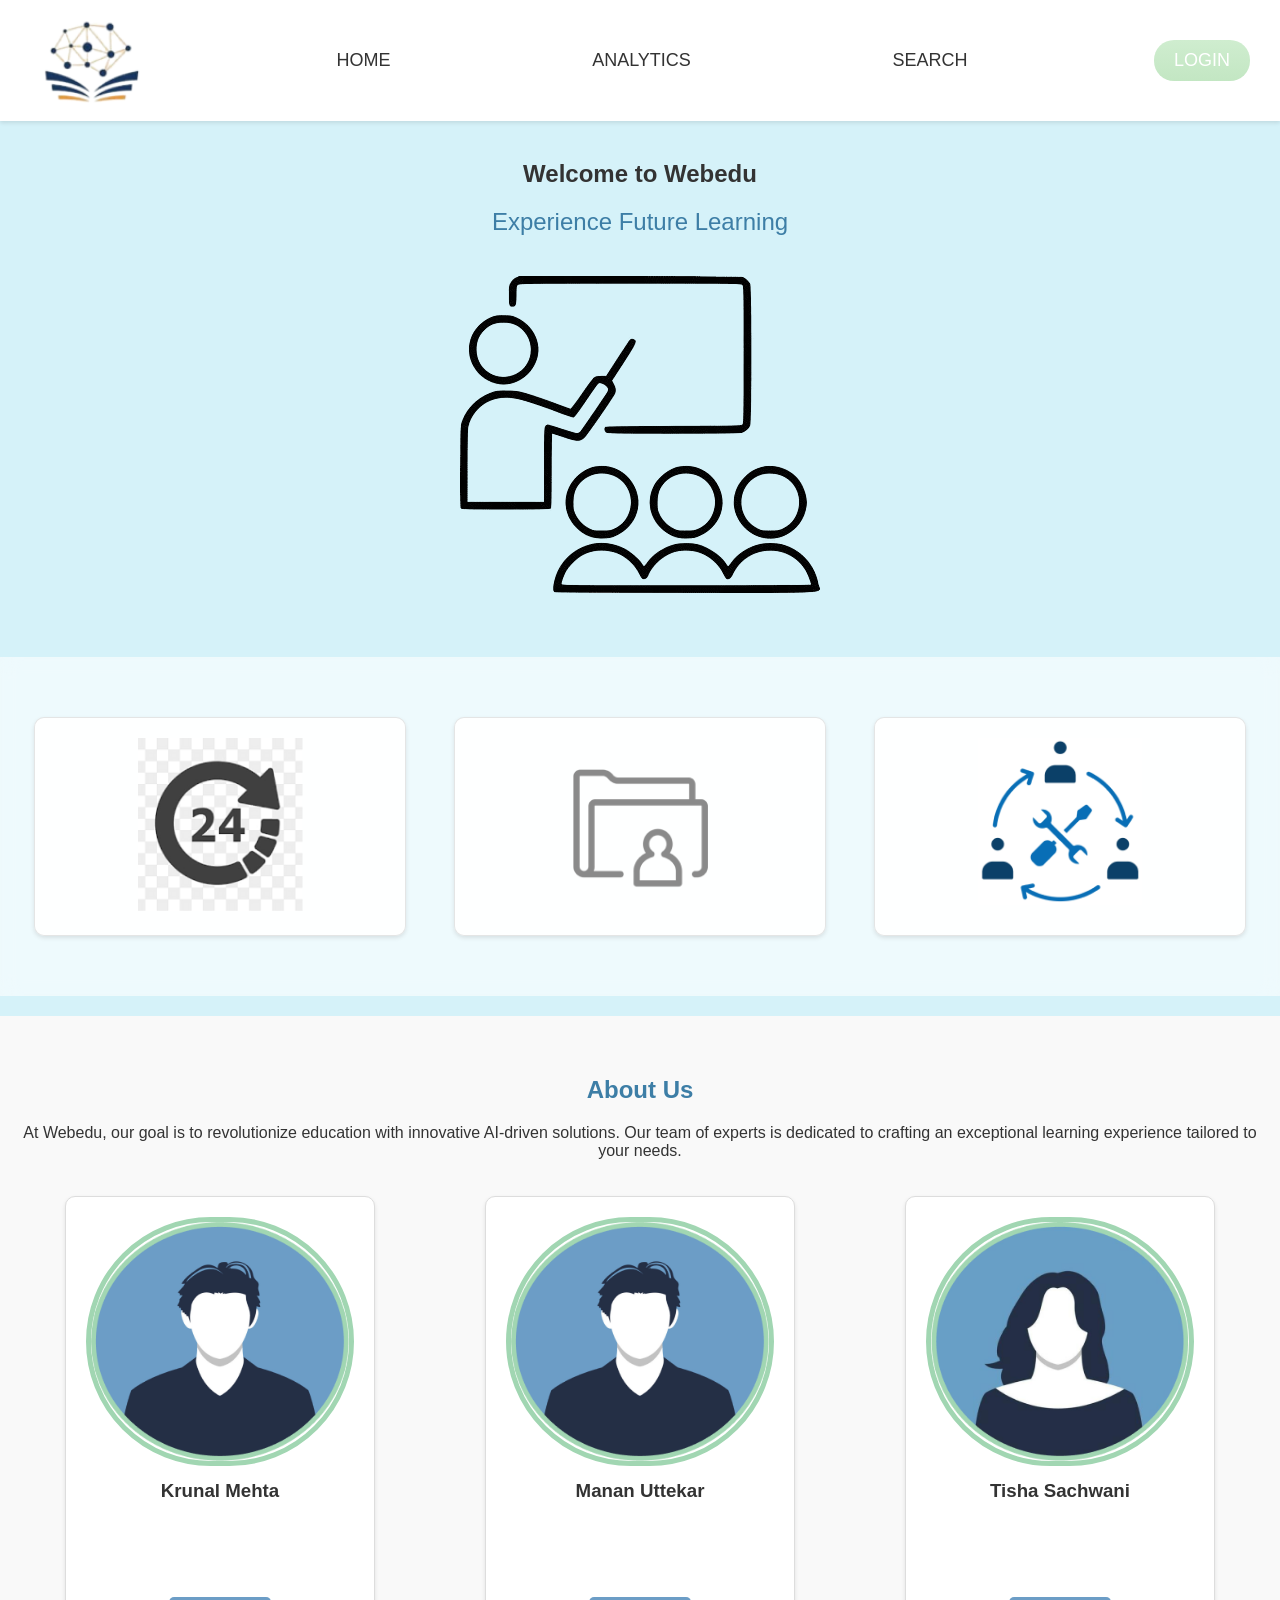
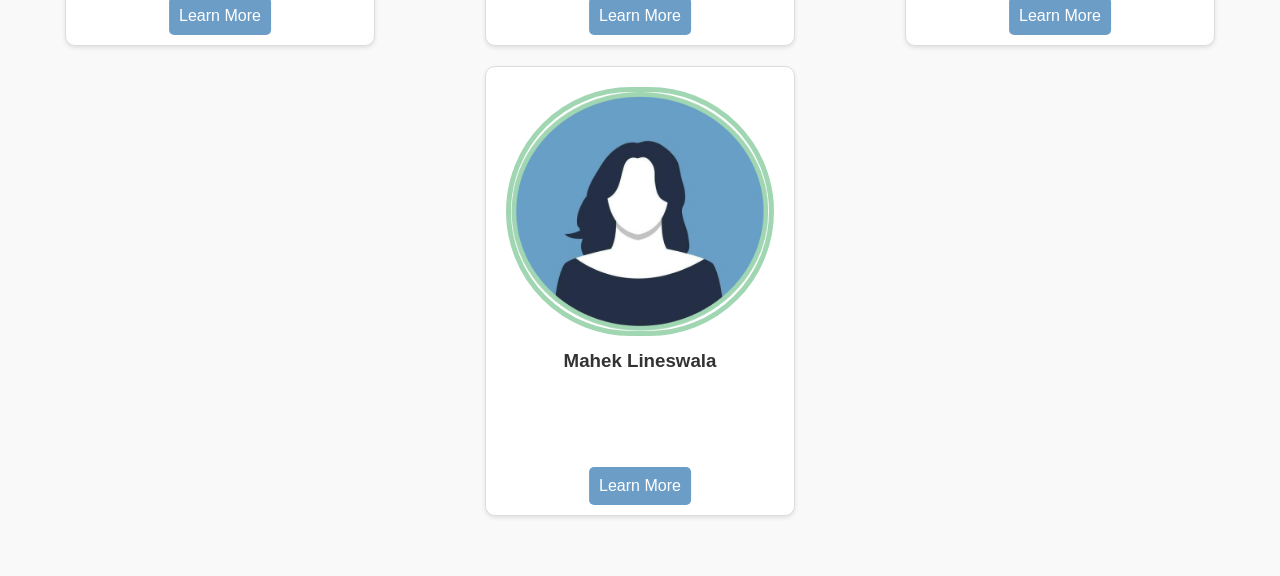
<file: index.html>
<!DOCTYPE html>
<html lang="en">
  <head>
    <meta charset="UTF-8" />
    <meta name="viewport" content="width=device-width, initial-scale=1.0" />
    <title>Webedu</title>
    <link rel="stylesheet" href="styles1.css" />
    <style>
      .designer-details {
        display: none;
      }
      .designer-card {
        position: relative;
        width: 309.62px;
        height: 450px;
        margin: 0 10px;
      }
      .designer-image {
        width: 100%;
        height: auto;
        border-radius: 9999px;
        border: 5.79px #a1d6b2 solid;
      }
      .learn-more-btn {
        position: absolute;
        bottom: 10px;
        left: 50%;
        transform: translateX(-50%);
        background: #6c9dc6;
        color: white;
        padding: 10px;
        border: none;
        border-radius: 5px;
        cursor: pointer;
      }
    </style>
  </head>
  <body>
    <div class="menu-bar">
      <img src="images/images/logo.png" alt="Logo" id="logo" />

      <a href="#" class="menu-item">HOME</a>
      <div class="menu-item dropdown">
        <a href="#" class="dropdown-btn">ANALYTICS</a>
        <div class="dropdown-content">
          <a href="#">Pomodoro Timer</a>
          <a href="#">Quizzes</a>
        </div>
      </div>
      <a href="search.html" class="menu-item">SEARCH</a>
      <a href="register.html" class="login-btn">LOGIN</a>
    </div>

    <div class="content">
      <!-- Home Section -->
      <section id="home" class="home-section">
        <h1>Welcome to Webedu</h1>
        <p class="tagline">Experience Future Learning</p>
        <img
          src="images/images/hero.png"
          alt="Home Banner"
          class="home-banner"
        />
      </section>

      <!-- Features Section -->
      <section id="features" class="features-section">
        <div class="feature-card">
          <img
            src="images/images/24_hour.png"
            alt="24 HR Learning"
            class="feature-image"
          />
        </div>
        <div class="feature-card">
          <img
            src="images/images/file.png"
            alt="Resource Library"
            class="feature-image"
          />
        </div>
        <div class="feature-card">
          <img
            src="images/images/colab.png"
            alt="Collaborative Tools"
            class="feature-image"
          />
        </div>
      </section>

      <!-- About Us Section -->
      <section id="about-us" class="about-us-section">
        <h2>About Us</h2>
        <p>
          At Webedu, our goal is to revolutionize education with innovative
          AI-driven solutions. Our team of experts is dedicated to crafting an
          exceptional learning experience tailored to your needs.
        </p>
        <br />
        <br />
        <div class="about-team">
          <div class="designer-card">
            <img
              src="images/images/tm1.png"
              alt="Krunal Mehta"
              class="designer-image"
            />
            <h3>Krunal Mehta</h3>
            <button class="learn-more-btn" onclick="toggleDetails('krunal')">
              Learn More
            </button>
            <div id="krunal" class="designer-details">
              <p>
                Krunal Mehta is a Backend Developer specializing in developing
                robust server-side solutions focusing on efficiency and
                security.
              </p>
            </div>
          </div>
          <div class="designer-card">
            <img
              src="images/images/tm1.png"
              alt="Manan Uttekar"
              class="designer-image"
            />
            <h3>Manan Uttekar</h3>
            <button class="learn-more-btn" onclick="toggleDetails('manan')">
              Learn More
            </button>
            <div id="manan" class="designer-details">
              <p>
                Manan Uttekar is a Backend Developer who builds reliable,
                scalable systems that ensure smooth performance and reliability.
              </p>
            </div>
          </div>
          <div class="designer-card">
            <img
              src="images/images/tm2.png"
              alt="Tisha Sachwani"
              class="designer-image"
            />
            <h3>Tisha Sachwani</h3>
            <button class="learn-more-btn" onclick="toggleDetails('tisha')">
              Learn More
            </button>
            <div id="tisha" class="designer-details">
              <p>
                Tisha Sachwani is a UI/UX Designer and Frontend Developer
                specializing in creating visually appealing and user-centric
                designs.
              </p>
            </div>
          </div>
          <div class="designer-card">
            <img
              src="images/images/tm2.png"
              alt="Mahek Lineswala"
              class="designer-image"
            />
            <h3>Mahek Lineswala</h3>
            <button class="learn-more-btn" onclick="toggleDetails('mahek')">
              Learn More
            </button>
            <div id="mahek" class="designer-details">
              <p>
                Mahek Lineswala is a UI/UX Designer who designs intuitive,
                visually cohesive interfaces that enhance user experience.
              </p>
            </div>
          </div>
        </div>
      </section>
    </div>

    <script>
      function toggleDetails(id) {
        const details = document.getElementById(id);
        if (details.style.display === "none" || details.style.display === "") {
          details.style.display = "block";
        } else {
          details.style.display = "none";
        }
      }
    </script>
  </body>
</html>
</file>
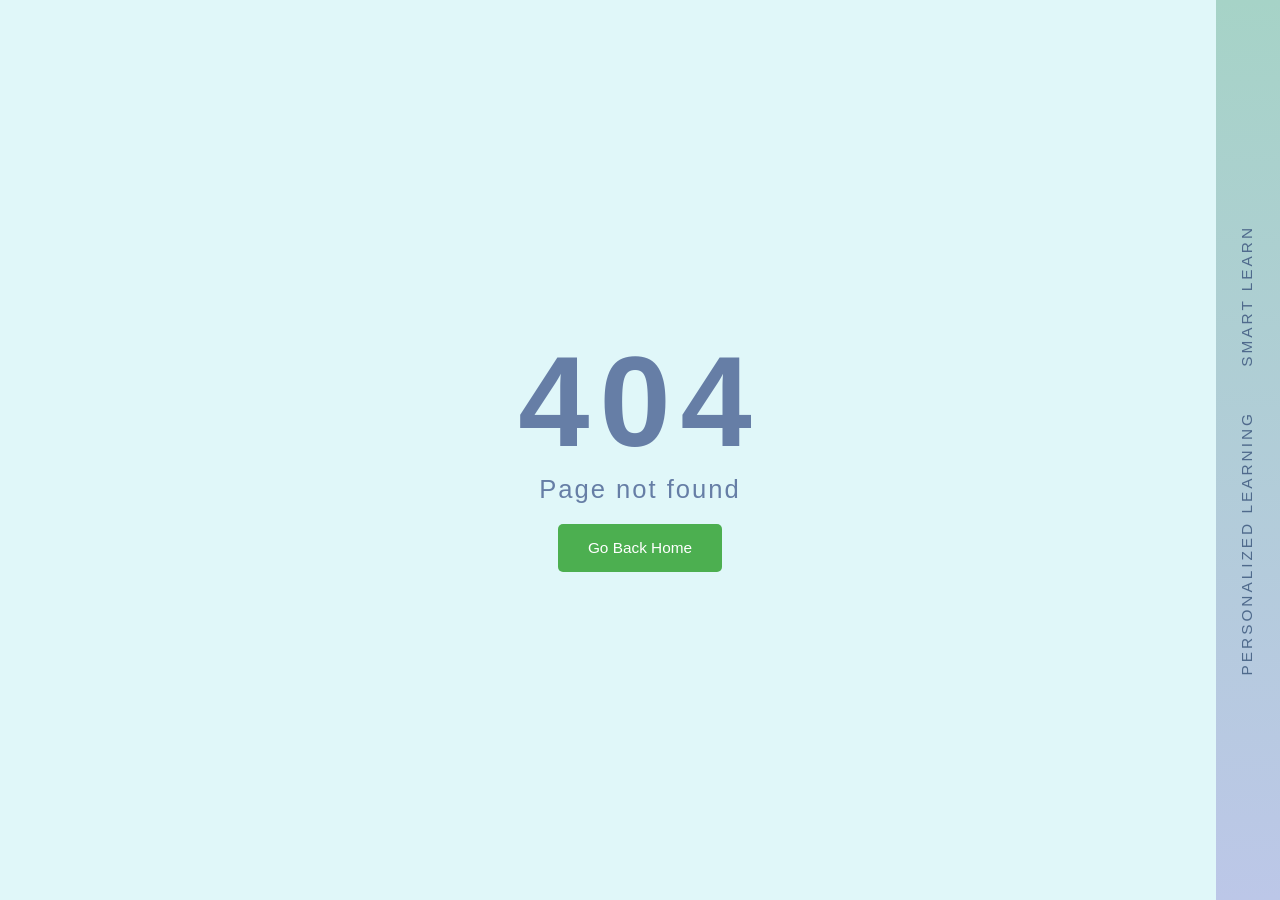
<file: 404page.html>
<!DOCTYPE html>
<html lang="en">
  <head>
    <meta charset="UTF-8" />
    <meta name="viewport" content="width=device-width, initial-scale=1.0" />
    <title>404 Page Not Found</title>
    <style>
      * {
        margin: 0;
        padding: 0;
        box-sizing: border-box;
      }
      body,
      html {
        height: 100%;
        font-family: "Arial", sans-serif;
        background-color: #e0f7f9;
      }
      .container {
        position: relative;
        width: 100%;
        height: 100%;
        display: flex;
        justify-content: center;
        align-items: center;
        flex-direction: column;
        overflow: hidden;
      }
      .circle {
        position: absolute;
        width: 80%;
        height: 80%;
        background-color: #bdd9f9;
        border-radius: 50%;
        top: 10%;
        left: 40%;
        transform: translate(-50%, 0);
        z-index: -1;
      }
      .text {
        text-align: center;
        color: #667ea6;
        margin-bottom: 20px;
      }
      .text h1 {
        font-size: 10vw;
        font-weight: bold;
        letter-spacing: 10px;
      }
      .text p {
        font-size: 2vw;
        letter-spacing: 2px;
      }
      .sidebar {
        position: absolute;
        right: 0;
        top: 0;
        width: 5%;
        height: 100%;
        background: linear-gradient(to bottom, #a6d3c7, #bcc7e8);
        display: flex;
        flex-direction: column;
        justify-content: center;
      }
      .sidebar p {
        color: #4f6a8c;
        writing-mode: vertical-rl;
        transform: rotate(180deg);
        font-size: 1.2vw;
        letter-spacing: 3px;
        margin: 12px;
        padding: 10px;
        text-align: center;
      }
      .btn-home {
        background-color: #4caf50; /* Green background */
        color: white; /* White text */
        padding: 15px 30px; /* Padding for the button */
        border: none;
        border-radius: 5px;
        text-decoration: none;
        font-size: 1.2vw;
        cursor: pointer;
        transition: background-color 0.3s;
      }
      .btn-home:hover {
        background-color: #45a049; /* Darker green on hover */
      }

      /* Media queries for flexibility */
      @media screen and (max-width: 768px) {
        .text h1 {
          font-size: 15vw;
        }
        .text p {
          font-size: 4vw;
        }
        .sidebar p {
          font-size: 2vw;
        }
        .btn-home {
          font-size: 3vw;
          padding: 10px 20px;
        }
      }

      @media screen and (max-width: 480px) {
        .text h1 {
          font-size: 20vw;
        }
        .text p {
          font-size: 5vw;
        }
        .circle {
          top: 20%;
          width: 100%;
          height: 100%;
        }
        .sidebar p {
          font-size: 3vw;
        }
        .btn-home {
          font-size: 5vw;
          padding: 8px 16px;
        }
      }
    </style>
  </head>
  <body>
    <div class="container">
      <div class="circle"></div>
      <div class="text">
        <h1>404</h1>
        <p>Page not found</p>
      </div>
      <!-- Button to go back home -->
      <a href="home.html" class="btn-home">Go Back Home</a>

      <div class="sidebar">
        <p>SMART LEARN</p>
        <p>PERSONALIZED LEARNING</p>
      </div>
    </div>
  </body>
</html>
</file>
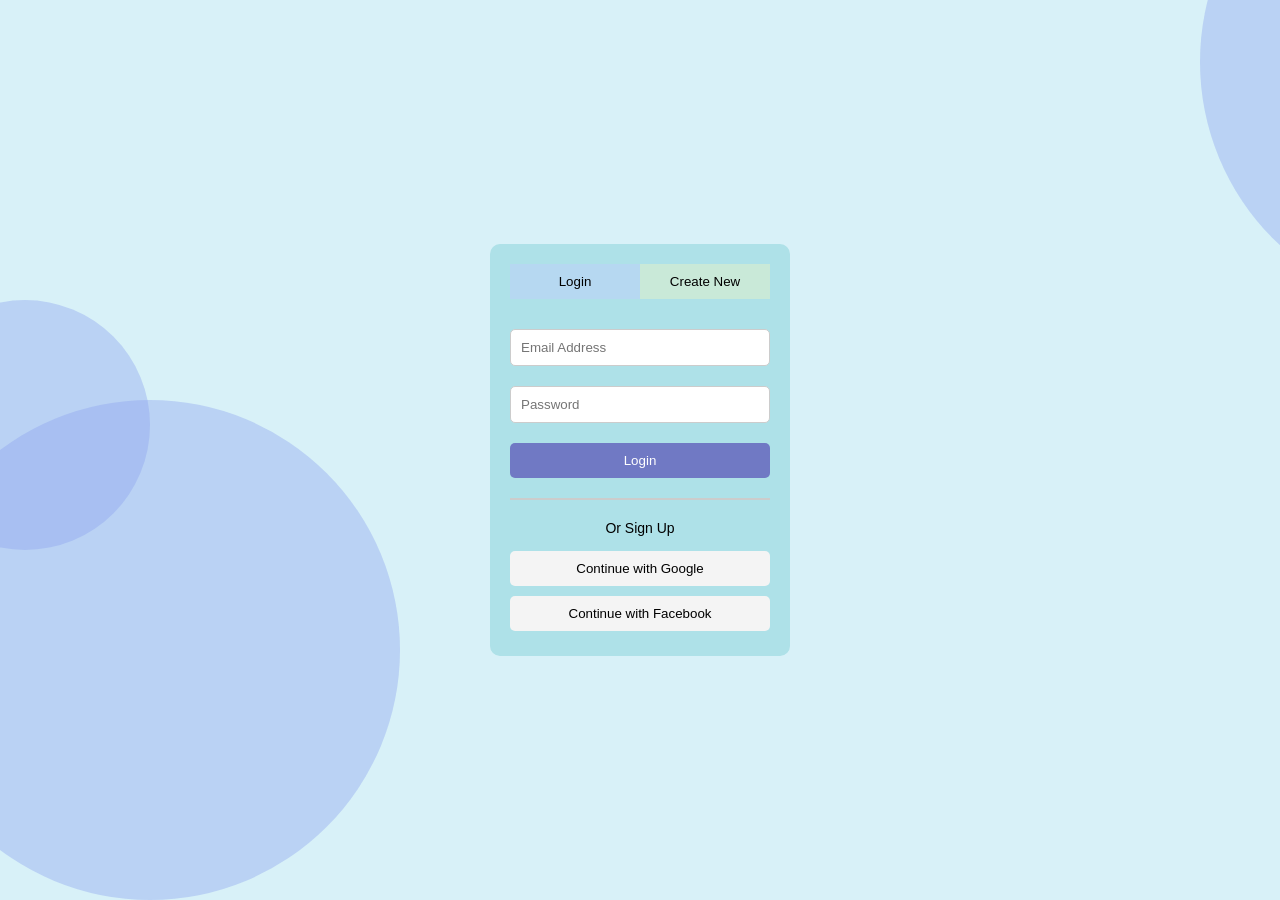
<file: register.html>
<!DOCTYPE html>
<html lang="en">
  <head>
    <meta charset="UTF-8" />
    <meta name="viewport" content="width=device-width, initial-scale=1.0" />
    <title>Login & Sign Up</title>
    <link rel="stylesheet" href="style.css" />
  </head>
  <body>
    <div class="ellipse"></div>
    <div class="ellipse1"></div>
    <div class="ellipse2"></div>
    <div class="ellipse3"></div>
    <div class="form-container">
      <div class="tab-container">
        <button class="tab active" id="login-tab" onclick="showLogin()">
          Login
        </button>
        <button class="tab" id="signup-tab" onclick="showSignUp()">
          Create New
        </button>
      </div>

      <!-- Login Form -->
      <div id="login-form">
        <form>
          <input type="email" placeholder="Email Address" required />
          <input type="password" placeholder="Password" required />
          <button type="submit" class="submit-btn">Login</button>
        </form>

        <hr />
        <div class="alternative-login">
          <p>Or Sign Up</p>
          <button class="social-login google">Continue with Google</button>
          <button class="social-login facebook">Continue with Facebook</button>
        </div>
      </div>

      <!-- Sign-up Form (Initially Hidden) -->
      <div id="signup-form" style="display: none">
        <form>
          <input type="text" placeholder="Full Name" required />
          <input type="email" placeholder="Email Address" required />
          <input type="tel" placeholder="Phone Number" required />
          <input type="text" placeholder="City" required />
          <input type="password" placeholder="Password" required />
          <div class="terms-container">
            <input type="checkbox" id="terms" required />
            <label for="terms">I agree on terms and conditions</label>
          </div>
          <button type="submit" class="submit-btn">Create Account</button>
        </form>
      </div>
    </div>

    <script>
      function showLogin() {
        document.getElementById("login-form").style.display = "block";
        document.getElementById("signup-form").style.display = "none";
        document.getElementById("login-tab").classList.add("active");
        document.getElementById("signup-tab").classList.remove("active");
      }

      function showSignUp() {
        document.getElementById("signup-form").style.display = "block";
        document.getElementById("login-form").style.display = "none";
        document.getElementById("signup-tab").classList.add("active");
        document.getElementById("login-tab").classList.remove("active");
      }
    </script>
  </body>
</html>
</file>
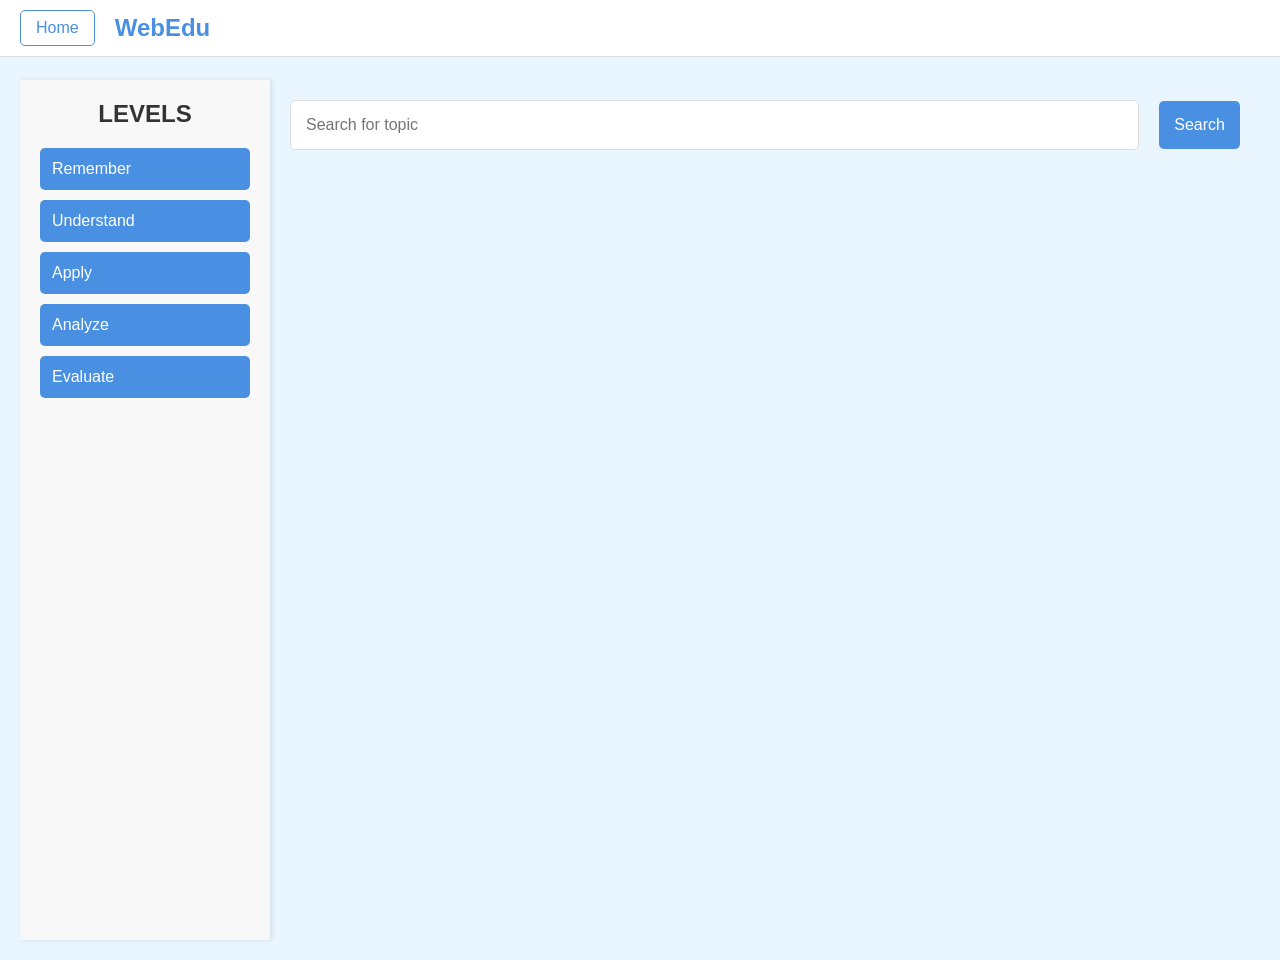
<file: search.html>
<!DOCTYPE html>
<html lang="en">
  <head>
    <meta charset="UTF-8" />
    <meta name="viewport" content="width=device-width, initial-scale=1.0" />
    <title>Responsive Search Page</title>
    <link rel="stylesheet" href="styles.css" />
    <style>
      /* Basic styling */
      body {
        margin: 0;
        font-family: Arial, sans-serif;
      }

      .navbar {
        display: flex;
        align-items: center;
        padding: 10px 20px;
        background-color: #fff;
        border-bottom: 1px solid #ddd;
        position: fixed;
        top: 0;
        left: 0;
        width: 100%;
        z-index: 1000;
      }

      .logo a {
        font-size: 24px;
        font-weight: bold;
        color: #4a90e2;
        text-decoration: none;
        margin-right: auto;
      }

      .home-button {
        font-size: 16px;
        color: #4a90e2;
        text-decoration: none;
        padding: 8px 15px;
        border: 1px solid #4a90e2;
        border-radius: 5px;
        transition: background-color 0.3s, color 0.3s;
        margin-right: 20px;
      }

      .home-button:hover {
        background-color: #4a90e2;
        color: #fff;
      }

      .container {
        display: flex;
        margin-top: 60px; /* Adjust for fixed navbar */
        padding: 20px;
      }

      .sidebar {
        width: 250px; /* Increased width of levels column */
        background-color: #f8f8f8;
        padding: 20px;
        box-shadow: 2px 0 5px rgba(0, 0, 0, 0.1);
      }

      .sidebar h2 {
        margin-top: 0;
        color: #333; /* Adjusted color for better visibility */
      }

      .sidebar ul {
        list-style-type: none;
        padding: 0;
      }

      .sidebar ul li {
        margin-bottom: 10px;
      }

      .sidebar ul li button {
        width: 100%;
        padding: 12px; /* Increased padding for larger buttons */
        border: none;
        border-radius: 5px;
        background-color: #4a90e2;
        color: white;
        cursor: pointer;
        font-size: 16px;
        text-align: left;
      }

      .sidebar ul li button:hover {
        background-color: #357abd;
      }

      .content {
        flex: 1;
        padding: 20px;
      }

      .search-bar {
        display: flex;
        margin-bottom: 20px;
      }

      .search-bar input {
        flex: 1;
        padding: 15px; /* Increased padding for larger input box */
        border: 1px solid #ddd;
        border-radius: 5px;
        font-size: 16px; /* Increased font size for better readability */
      }

      .search-bar button {
        padding: 15px; /* Increased padding for button */
        border: none;
        border-radius: 5px;
        background-color: #4a90e2;
        color: white;
        cursor: pointer;
        margin-left: 10px;
        font-size: 16px; /* Increased font size for button */
      }

      .search-bar button:hover {
        background-color: #357abd;
      }
    </style>
  </head>
  <body>
    <nav class="navbar">
      <a href="home.html" class="home-button">Home</a>
      <div class="logo">
        <a href="#">WebEdu</a>
      </div>
    </nav>

    <div class="container">
      <!-- Sidebar with Levels -->
      <div class="sidebar">
        <h2>LEVELS</h2>
        <ul>
          <li><button onclick="selectLevel('Remember')">Remember</button></li>
          <li>
            <button onclick="selectLevel('Understand')">Understand</button>
          </li>
          <li><button onclick="selectLevel('Apply')">Apply</button></li>
          <li><button onclick="selectLevel('Analyze')">Analyze</button></li>
          <li><button onclick="selectLevel('Evaluate')">Evaluate</button></li>
        </ul>
      </div>

      <!-- Search Bar and Content Area -->
      <div class="content">
        <div class="search-bar">
          <input type="text" id="search-input" placeholder="Search for topic" />
          <button id="search-btn">Search</button>
        </div>
        <div id="results">
          <!-- Search results will appear here -->
        </div>
      </div>
    </div>

    <script>
      function selectLevel(level) {
        alert(`Selected Level: ${level}`);
        // You can add logic to filter content based on selected level
      }

      document
        .getElementById("search-btn")
        .addEventListener("click", function () {
          const query = document.getElementById("search-input").value;
          document.getElementById(
            "results"
          ).innerHTML = `You searched for: ${query}`;
        });
    </script>
  </body>
</html>
</file>
<file: styles1.css>
/* Basic Reset */
* {
  margin: 0;
  padding: 0;
  box-sizing: border-box;
}

/* Body Styles */
body {
  font-family: "Mukta Vaani", sans-serif;
  background: #d5f2f9;
  color: #333;
}

/* Menu Bar Styles */
.menu-bar {
  display: flex;
  justify-content: space-between;
  align-items: center;
  background: #fff;
  padding: 15px 30px;
  position: absolute;
  width: 100%;
  top: 0;
  left: 0;
  box-shadow: 0 2px 4px rgba(0, 0, 0, 0.1);
  z-index: 1000;
}

.menu-item {
  text-decoration: none;
  color: #333;
  font-size: 18px;
  margin: 0 15px;
  transition: color 0.3s;
}

.menu-item:hover {
  color: #3d7ea6;
}

#logo {
  width: 120px;
  height: auto;
}

.dropdown {
  position: relative;
  display: inline-block;
}

.dropdown-btn {
  color: #333;
  font-size: 18px;
  cursor: pointer;
  text-decoration: none;
}

.dropdown-content {
  display: none;
  position: absolute;
  background-color: #fff;
  min-width: 160px;
  box-shadow: 0px 8px 16px rgba(0, 0, 0, 0.2);
  z-index: 1;
}

.dropdown-content a {
  color: #333;
  padding: 12px 16px;
  text-decoration: none;
  display: block;
  font-size: 16px;
}

.dropdown-content a:hover {
  background-color: #f1f1f1;
}

.dropdown:hover .dropdown-content {
  display: block;
}

.login-btn {
  background: linear-gradient(
    180deg,
    rgba(175, 225, 175, 0.6) 0%,
    rgba(88, 187, 88, 0.36) 100%
  );
  color: white;
  padding: 10px 20px;
  border-radius: 20px;
  text-decoration: none;
  font-size: 18px;
  transition: background 0.3s;
}

.login-btn:hover {
  background: linear-gradient(
    180deg,
    rgba(88, 187, 88, 0.6) 0%,
    rgba(175, 225, 175, 0.36) 100%
  );
}

/* Content Styles */
.content {
  padding-top: 100px; /* To avoid content overlap with the fixed navbar */
}

/* Home Section Styles */
.home-section {
  text-align: center;
  padding: 60px 20px;
}

.home-banner {
  max-width: 100%;
  height: auto;
  margin-top: 20px;
}

.tagline {
  font-size: 24px;
  color: #3d7ea6;
  margin: 20px 0;
}

/* Features Section Styles */
.features-section {
  display: flex;
  justify-content: space-around;
  gap: 20px;
  padding: 60px 20px;
  background: rgba(255, 255, 255, 0.6);
  backdrop-filter: blur(10px);
}

.feature-card {
  background: rgba(255, 255, 255, 0.9);
  border: 1px solid rgba(0, 0, 0, 0.1);
  border-radius: 10px;
  padding: 20px;
  text-align: center;
  width: 30%;
  box-shadow: 0 2px 4px rgba(0, 0, 0, 0.1);
}

.feature-image {
  max-width: 50%;
  height: auto;
}

/* About Us Section */
.about-us-section {
  padding: 60px 20px;
  text-align: center;
  background: #f9f9f9;
  margin-top: 20px;
}

.about-us-section h2 {
  color: #3d7ea6;
  margin-bottom: 20px;
}

.about-team {
  display: flex;
  justify-content: space-around;
  gap: 20px;
  flex-wrap: wrap;
}

.designer-card {
  background: #fff;
  border: 1px solid #ddd;
  border-radius: 10px;
  padding: 20px;
  text-align: center;
  width: 30%;
  box-shadow: 0 2px 4px rgba(0, 0, 0, 0.1);
}

.designer-image {
  width: 100%;
  height: auto;
  border-radius: 50%;
}

.designer-card h3 {
  margin-top: 10px;
}

.learn-more-btn {
  display: inline-block;
  margin-top: 10px;
  background: #3d7ea6;
  color: #fff;
  padding: 10px 20px;
  border-radius: 20px;
  text-decoration: none;
  font-size: 16px;
  transition: background 0.3s;
}

.learn-more-btn:hover {
  background: #2a5d8e;
}

/* Responsive Design */
@media screen and (max-width: 768px) {
  .menu-bar {
    flex-direction: column;
    padding: 10px;
  }

  .menu-item {
    margin: 10px 0;
  }

  .dropdown-btn {
    font-size: 16px;
  }

  .login-btn {
    font-size: 16px;
    padding: 8px 16px;
  }

  .features-section {
    flex-direction: column;
    align-items: center;
  }

  .feature-card {
    width: 80%;
    margin-bottom: 20px;
  }

  .about-team {
    flex-direction: column;
  }

  .designer-card {
    width: 80%;
    margin-bottom: 20px;
  }
}
</file>
<file: style.css>
* {
  margin: 0;
  padding: 0;
  box-sizing: border-box;
  font-family: Arial, sans-serif;
}

body {
  background-color: #d8f1f8;
  display: flex;
  justify-content: center;
  align-items: center;
  height: 100vh;
}

.ellipse {
  width: 500px;
  height: 500px;
  left: 1200px;
  top: -188px;
  position: absolute;
  background: rgba(141, 164, 238, 0.4);
  border-radius: 9999px;
}
.ellipse1 {
  width: 250px;
  height: 250px;
  left: 1400px;
  top: 200px;
  position: absolute;
  background: rgba(141, 164, 238, 0.4);
  border-radius: 9999px;
}
.ellipse2 {
  width: 250px;
  height: 250px;
  left: -100px;
  top: 300px;
  position: absolute;
  background: rgba(141, 164, 238, 0.4);
  border-radius: 9999px;
}
.ellipse3 {
  width: 500px;
  height: 500px;
  left: -100px;
  top: 400px;
  position: absolute;
  background: rgba(141, 164, 238, 0.4);
  border-radius: 9999px;
}

.form-container {
  background-color: #aee1e8;
  padding: 20px;
  border-radius: 10px;
  width: 300px;

  text-align: center;
}

.tab-container {
  display: flex;
  justify-content: space-between;
  margin-bottom: 20px;
}

.tab {
  width: 50%;
  background-color: #c9e9d8;
  border: none;
  padding: 10px;
  cursor: pointer;
}

.tab.active {
  background-color: #b6d8f1;
}

form {
  display: flex;
  flex-direction: column;
}

input[type="text"],
input[type="email"],
input[type="tel"],
input[type="password"] {
  margin: 10px 0;
  padding: 10px;
  border: 1px solid #ccc;
  border-radius: 5px;
}

.terms-container {
  display: flex;
  align-items: center;
  margin: 10px 0;
}

.terms-container input {
  margin-right: 10px;
}

.submit-btn {
  background-color: #7079c4;
  color: white;
  padding: 10px;
  border: none;
  border-radius: 5px;
  cursor: pointer;
  margin-top: 10px;
}

hr {
  margin: 20px 0;
  border: 1px solid #ccc;
}

.alternative-login {
  text-align: center;
}

.alternative-login p {
  font-size: 14px;
  margin-bottom: 10px;
}

.social-login {
  margin: 5px 0;
  padding: 10px;
  width: 100%;
  border: none;
  border-radius: 5px;
  cursor: pointer;
}

.google {
  background-color: #f4f4f4;
  color: #000;
}

.facebook {
  background-color: #f4f4f4;
  color: #000;
}
</file>
<file: styles.css>
* {
  margin: 0;
  padding: 0;
  box-sizing: border-box;
}

body {
  font-family: Arial, sans-serif;
  background-color: #eaf6ff;
}

.container {
  display: flex;
  height: 100vh;
}

/* Sidebar styling */
.sidebar {
  background-color: #cbcfe4;
  padding: 20px;
  width: 250px;
  display: flex;
  flex-direction: column;
  align-items: center;
}

.sidebar h2 {
  margin-bottom: 20px;
  font-size: 24px;
  color: #ffffff;
}

.sidebar ul {
  list-style: none;
  width: 100%;
}

.sidebar li {
  margin-bottom: 10px;
}

.sidebar button {
  background-color: #aaaec7;
  color: white;
  width: 100%;
  padding: 10px;
  border: none;
  cursor: pointer;
  font-size: 16px;
  transition: background-color 0.3s ease;
}

.sidebar button:hover {
  background-color: #8d91aa;
}

/* Content area styling */
.content {
  flex-grow: 1;
  padding: 20px;
}

.search-bar {
  display: flex;
  align-items: center;
  gap: 10px;
  margin-bottom: 20px;
}

.search-bar input {
  width: 80%;
  padding: 10px;
  border: 1px solid #ccc;
  border-radius: 5px;
  font-size: 16px;
}

.search-bar button {
  padding: 10px 20px;
  border: none;
  background-color: #7aa0f1;
  color: white;
  font-size: 16px;
  border-radius: 5px;
  cursor: pointer;
}

.search-bar button:hover {
  background-color: #648de0;
}

/* Responsive adjustments */
@media (max-width: 768px) {
  .container {
    flex-direction: column;
  }

  .sidebar {
    width: 100%;
    text-align: center;
  }

  .search-bar input {
    width: 70%;
  }
}
</file>
